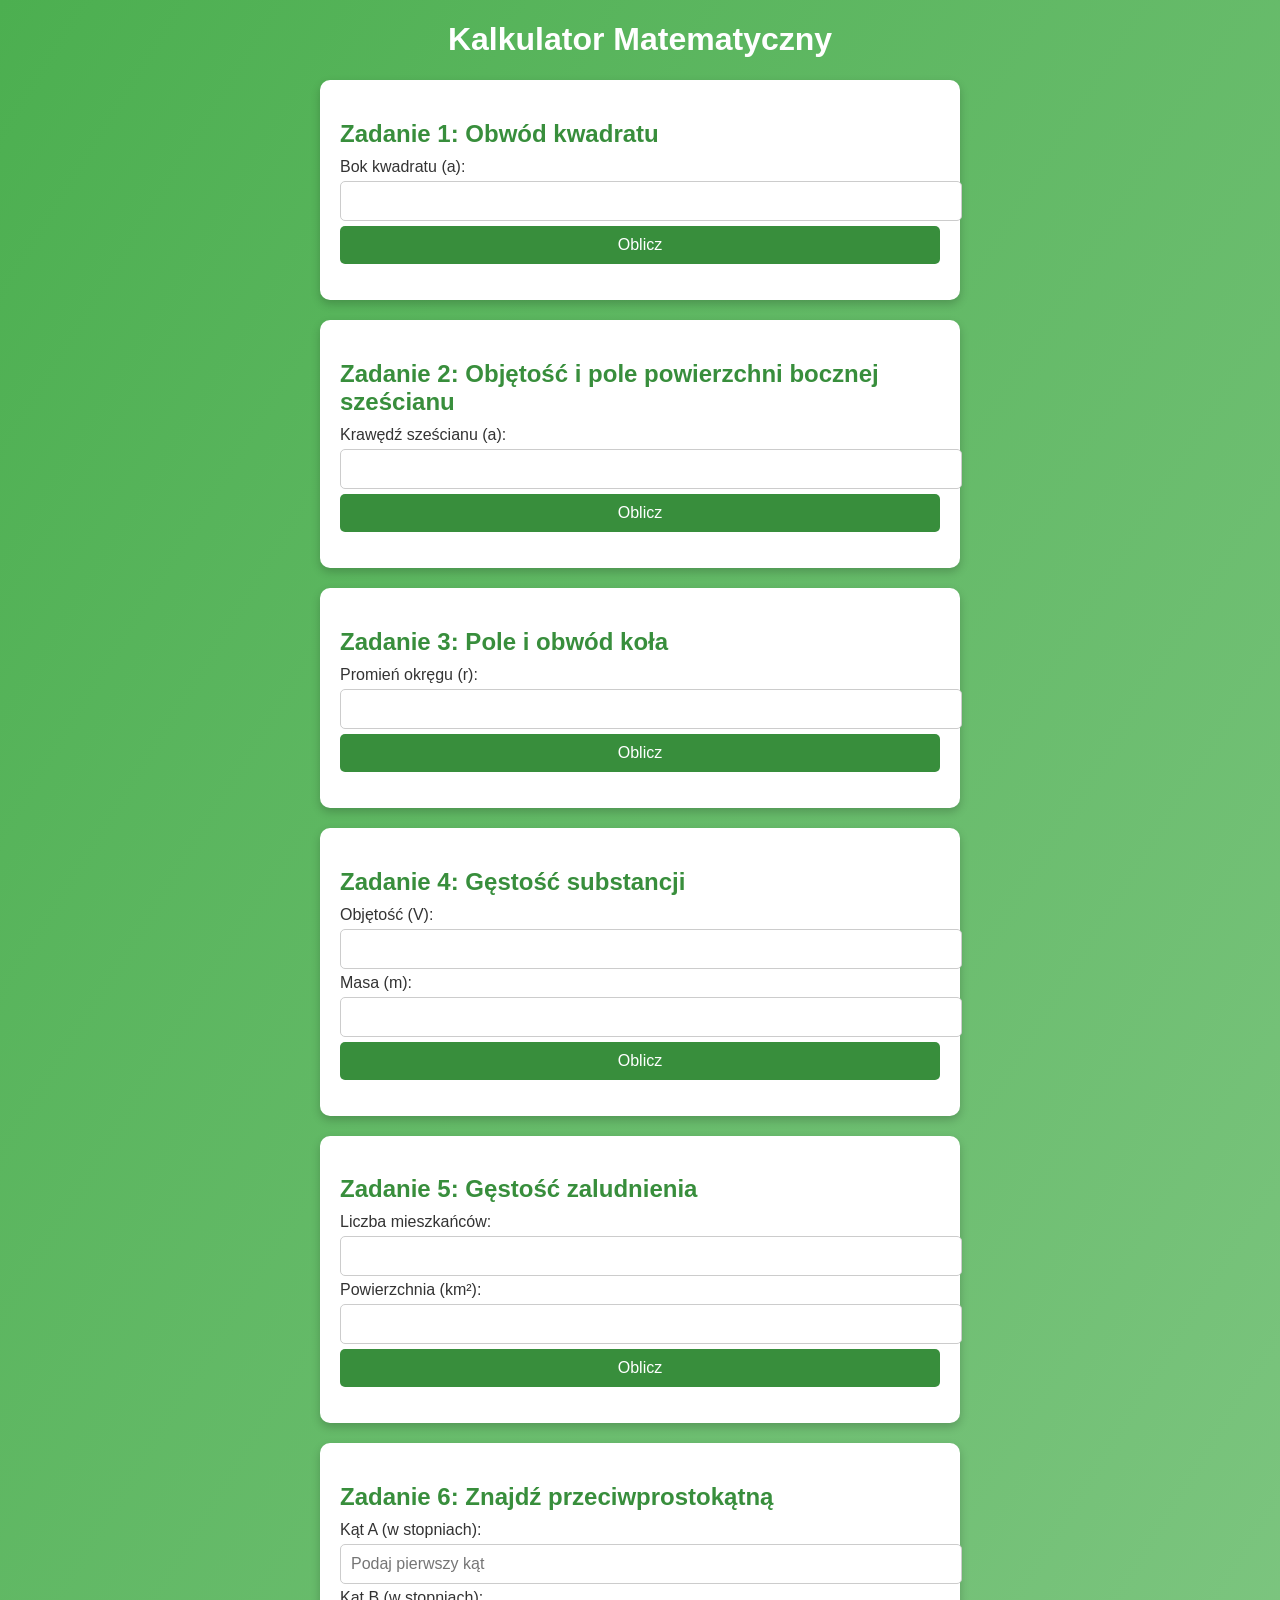
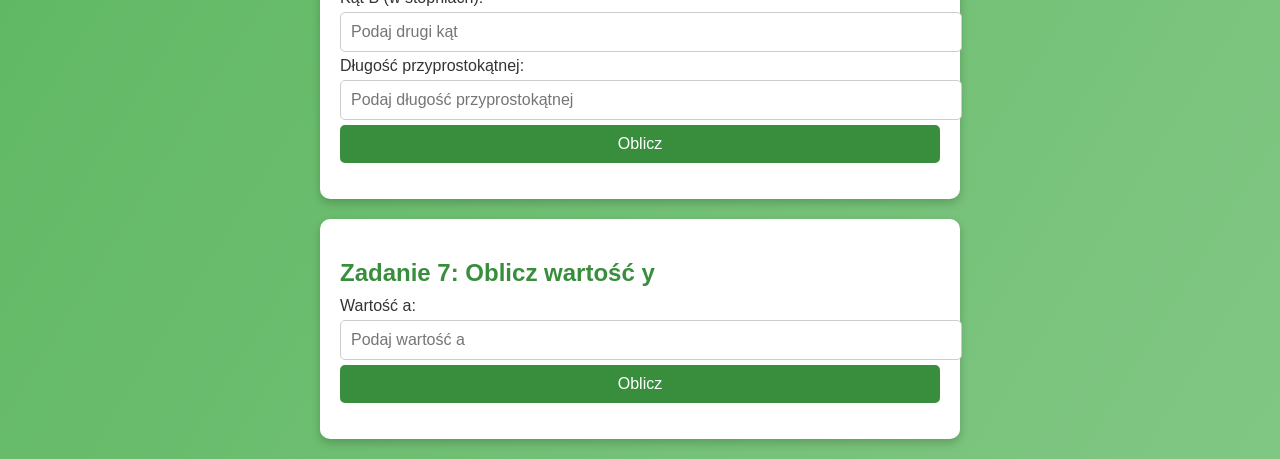
<file: projects/kalkulator/index.html>
<!DOCTYPE html>
<html lang="pl">
<head>
    <meta charset="UTF-8">
    <meta name="viewport" content="width=device-width, initial-scale=1.0">
    <title>Kalkulator Matematyczny</title>
    <style>
        body {
            font-family: 'Arial', sans-serif;
            margin: 0;
            padding: 0;
            background: linear-gradient(to bottom right, #4caf50, #81c784);
            color: #fff;
        }

        header {
            text-align: center;
            padding: 20px;
            background: #388e3c;
            box-shadow: 0 2px 5px rgba(0, 0, 0, 0.3);
        }

        header h1 {
            margin: 0;
            font-size: 2rem;
        }

        .container {
            max-width: 600px;
            margin: 20px auto;
            background: #ffffff;
            color: #333;
            border-radius: 10px;
            box-shadow: 0 4px 10px rgba(0, 0, 0, 0.2);
            padding: 20px;
        }

        h2 {
            font-size: 1.5rem;
            margin-bottom: 10px;
            color: #388e3c;
        }

        label, input, button {
            display: block;
            width: 100%;
            margin: 5px 0;
        }

        input, button {
            padding: 10px;
            font-size: 1rem;
            border: 1px solid #ccc;
            border-radius: 5px;
        }

        button {
            background: #388e3c;
            color: #fff;
            cursor: pointer;
            border: none;
            transition: background 0.3s ease;
        }

        button:hover {
            background: #2e7d32;
        }

        .result {
            margin-top: 10px;
            font-weight: bold;
            color: #2e7d32;
        }
        h1 {
            text-align: center;
        }

        footer {
            text-align: center;
            padding: 10px;
            font-size: 0.9rem;
            color: #e0e0e0;
        }

        @media (max-width: 600px) {
            body {
                font-size: 90%;
            }
            h1 {
                font-size: 1.5rem;
            }
        }
    </style>
</head>
<body>
    
    <h1>Kalkulator Matematyczny</h1>

 
    <div class="container">
        <h2>Zadanie 1: Obwód kwadratu</h2>
        <label for="squareSide">Bok kwadratu (a):</label>
        <input type="number" id="squareSide" step="0.1">
        <button onclick="calculateSquarePerimeter()">Oblicz</button>
        <p class="result" id="squareResult"></p>
    </div>

    
    <div class="container">
        <h2>Zadanie 2: Objętość i pole powierzchni bocznej sześcianu</h2>
        <label for="cubeEdge">Krawędź sześcianu (a):</label>
        <input type="number" id="cubeEdge" step="0.1">
        <button onclick="calculateCube()">Oblicz</button>
        <p class="result" id="cubeResult"></p>
    </div>

    
    <div class="container">
        <h2>Zadanie 3: Pole i obwód koła</h2>
        <label for="circleRadius">Promień okręgu (r):</label>
        <input type="number" id="circleRadius" step="0.1">
        <button onclick="calculateCircle()">Oblicz</button>
        <p class="result" id="circleResult"></p>
    </div>

    
    <div class="container">
        <h2>Zadanie 4: Gęstość substancji</h2>
        <label for="volume">Objętość (V):</label>
        <input type="number" id="volume" step="0.1">
        <label for="mass">Masa (m):</label>
        <input type="number" id="mass" step="0.1">
        <button onclick="calculateDensity()">Oblicz</button>
        <p class="result" id="densityResult"></p>
    </div>


    <div class="container">
        <h2>Zadanie 5: Gęstość zaludnienia</h2>
        <label for="population">Liczba mieszkańców:</label>
        <input type="number" id="population">
        <label for="area">Powierzchnia (km²):</label>
        <input type="number" id="area" step="0.1">
        <button onclick="calculatePopulationDensity()">Oblicz</button>
        <p class="result" id="populationDensityResult"></p>
    </div>
    <div class="container">
        <h2>Zadanie 6: Znajdź przeciwprostokątną</h2>
        <label for="angleA">Kąt A (w stopniach):</label>
        <input type="number" id="angleA" step="0.1" placeholder="Podaj pierwszy kąt">
        <label for="angleB">Kąt B (w stopniach):</label>
        <input type="number" id="angleB" step="0.1" placeholder="Podaj drugi kąt">
        <label for="side">Długość przyprostokątnej:</label>
        <input type="number" id="side" step="0.1" placeholder="Podaj długość przyprostokątnej">
        <button onclick="calculateHypotenuse()">Oblicz</button>
        <p class="result" id="hypotenuseResult"></p>
    </div>

   
    <div class="container">
        <h2>Zadanie 7: Oblicz wartość y</h2>
        <label for="inputA">Wartość a:</label>
        <input type="number" id="inputA" step="0.1" placeholder="Podaj wartość a">
        <button onclick="calculateY()">Oblicz</button>
        <p class="result" id="yResult"></p>
    </div>

    <script>
        function calculateSquarePerimeter() {
            const a = parseFloat(document.getElementById('squareSide').value);
            if (!a || a <= 0) {
                document.getElementById('squareResult').textContent = "Podaj poprawny bok kwadratu.";
                return;
            }
            document.getElementById('squareResult').textContent = `Obwód kwadratu: ${4 * a}`;
        }

        function calculateCube() {
            const a = parseFloat(document.getElementById('cubeEdge').value);
            if (!a || a <= 0) {
                document.getElementById('cubeResult').textContent = "Podaj poprawną długość krawędzi.";
                return;
            }
            const volume = Math.pow(a, 3);
            const surfaceArea = 6 * Math.pow(a, 2);
            document.getElementById('cubeResult').textContent = `Objętość: ${volume}, Pole powierzchni: ${surfaceArea}`;
        }

        function calculateCircle() {
            const r = parseFloat(document.getElementById('circleRadius').value);
            if (!r || r <= 0) {
                document.getElementById('circleResult').textContent = "Podaj poprawny promień.";
                return;
            }
            const circumference = 2 * Math.PI * r;
            const area = Math.PI * Math.pow(r, 2);
            document.getElementById('circleResult').textContent = `Obwód: ${circumference.toFixed(2)}, Pole: ${area.toFixed(2)}`;
        }

        function calculateDensity() {
            const V = parseFloat(document.getElementById('volume').value);
            const m = parseFloat(document.getElementById('mass').value);
            if (!V || V <= 0 || !m || m <= 0) {
                document.getElementById('densityResult').textContent = "Podaj poprawne dane.";
                return;
            }
            document.getElementById('densityResult').textContent = `Gęstość: ${(m / V).toFixed(2)} kg/m³`;
        }

        function calculatePopulationDensity() {
            const population = parseInt(document.getElementById('population').value);
            const area = parseFloat(document.getElementById('area').value);
            if (!population || population <= 0 || !area || area <= 0) {
                document.getElementById('populationDensityResult').textContent = "Podaj poprawne dane.";
                return;
            }
            document.getElementById('populationDensityResult').textContent = `Gęstość zaludnienia: ${(population / area).toFixed(2)} osób/km²`;
        }

        function calculateHypotenuse() {
            const angleA = parseFloat(document.getElementById('angleA').value);
            const angleB = parseFloat(document.getElementById('angleB').value);
            const side = parseFloat(document.getElementById('side').value);

            if (!angleA || !angleB || !side || angleA + angleB >= 90) {
                document.getElementById('hypotenuseResult').textContent = "Podaj poprawne kąty i długość.";
                return;
            }

            const angleC = 90; // Trójkąt prostokątny
            const hypotenuse = side / Math.cos(angleA * Math.PI / 180);
            document.getElementById('hypotenuseResult').textContent = `Przeciwprostokątna: ${hypotenuse.toFixed(2)}`;
        }

        function calculateY() {
            const a = parseFloat(document.getElementById('inputA').value);
            if (!a && a !== 0) {
                document.getElementById('yResult').textContent = "Podaj poprawną wartość a.";
                return;
            }

            const y = (Math.pow(a, 2) + 10) / Math.sqrt(Math.pow(a, 2) + 1);
            document.getElementById('yResult').textContent = `y = ${y.toFixed(2)}`;
        }
    </script>
</body>
</html>
</file>
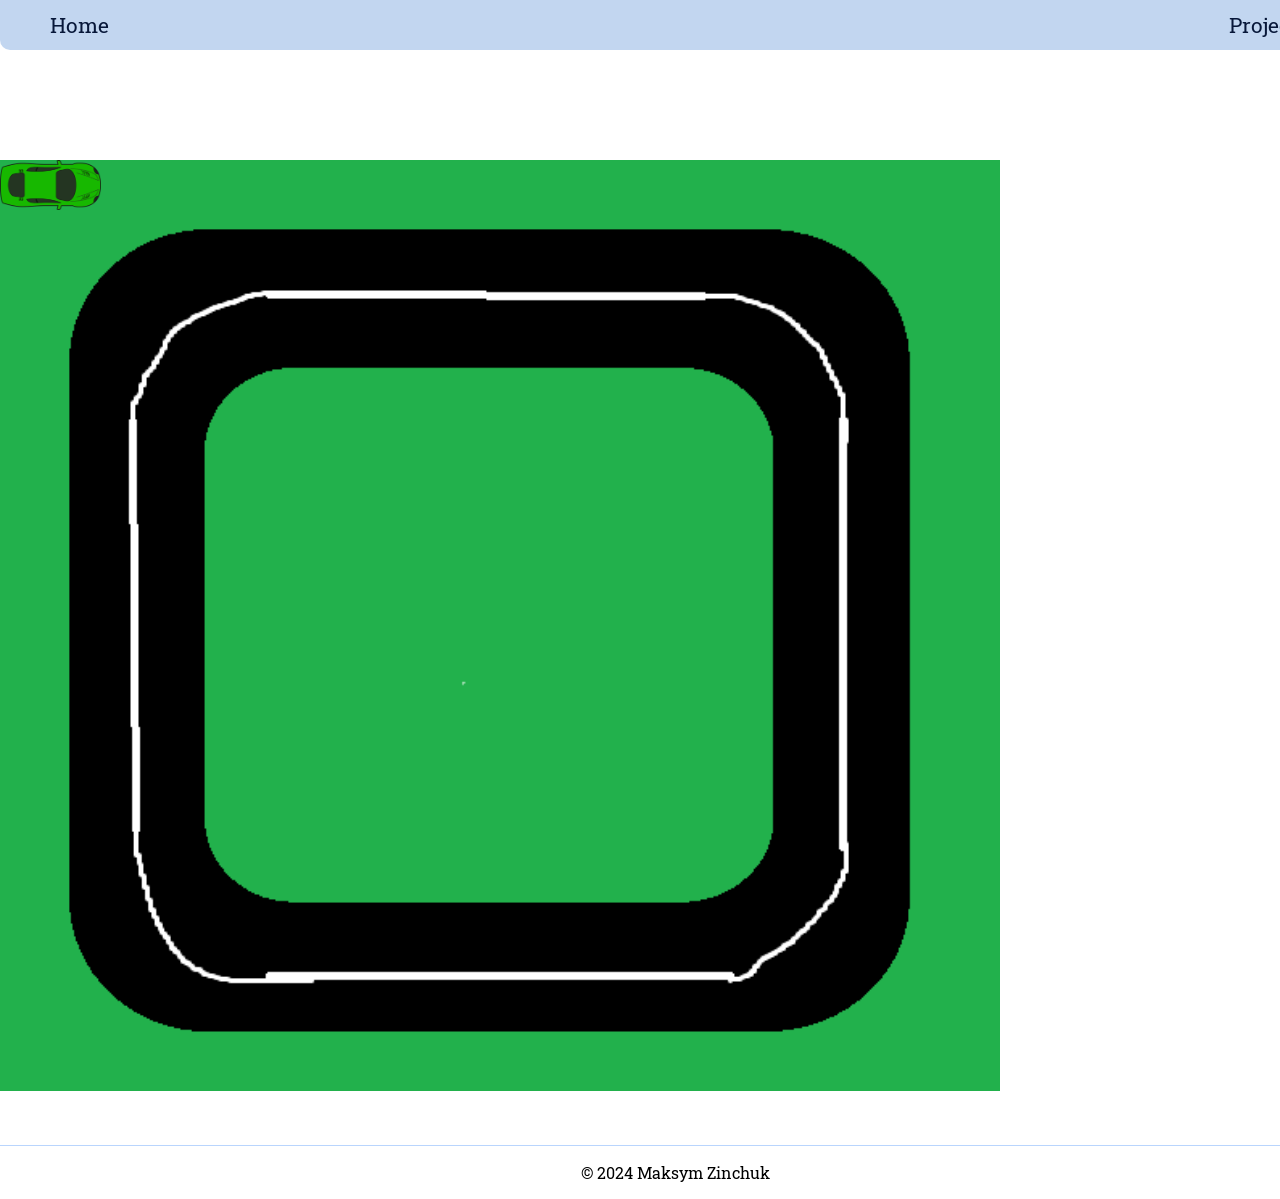
<file: animations/animations.html>
<!DOCTYPE html>
<html lang="en">
<head>
    <meta charset="UTF-8">
    <meta name="viewport" content="width=device-width, initial-scale=1.0">
    <link rel="stylesheet" href="animations.css">
    <link rel="stylesheet" href="../navigation.css">
    <link href="https://fonts.googleapis.com/css2?family=Roboto+Slab:wght@400;700&display=swap" rel="stylesheet">
    <title>Animation Car</title>
</head>

<body>
    <header>
        <nav>
            <ul>
                <li id="home-link"><a href="../index.html">Home</a></li>
                <li><a href="../projects.html">Projects</a></li>
            </ul>
        </nav>
    </header>
    <div>
        <img id="bibi" src="bibi.png" alt="">
    </div>
    <div>
        <img id="daroga" src="daroga.png" alt="">
    </div>
    <footer>
        <div id="d-hr"></div>
        <p>© 2024 Maksym Zinchuk</p>
    </footer>
</body>
</html>
</file>
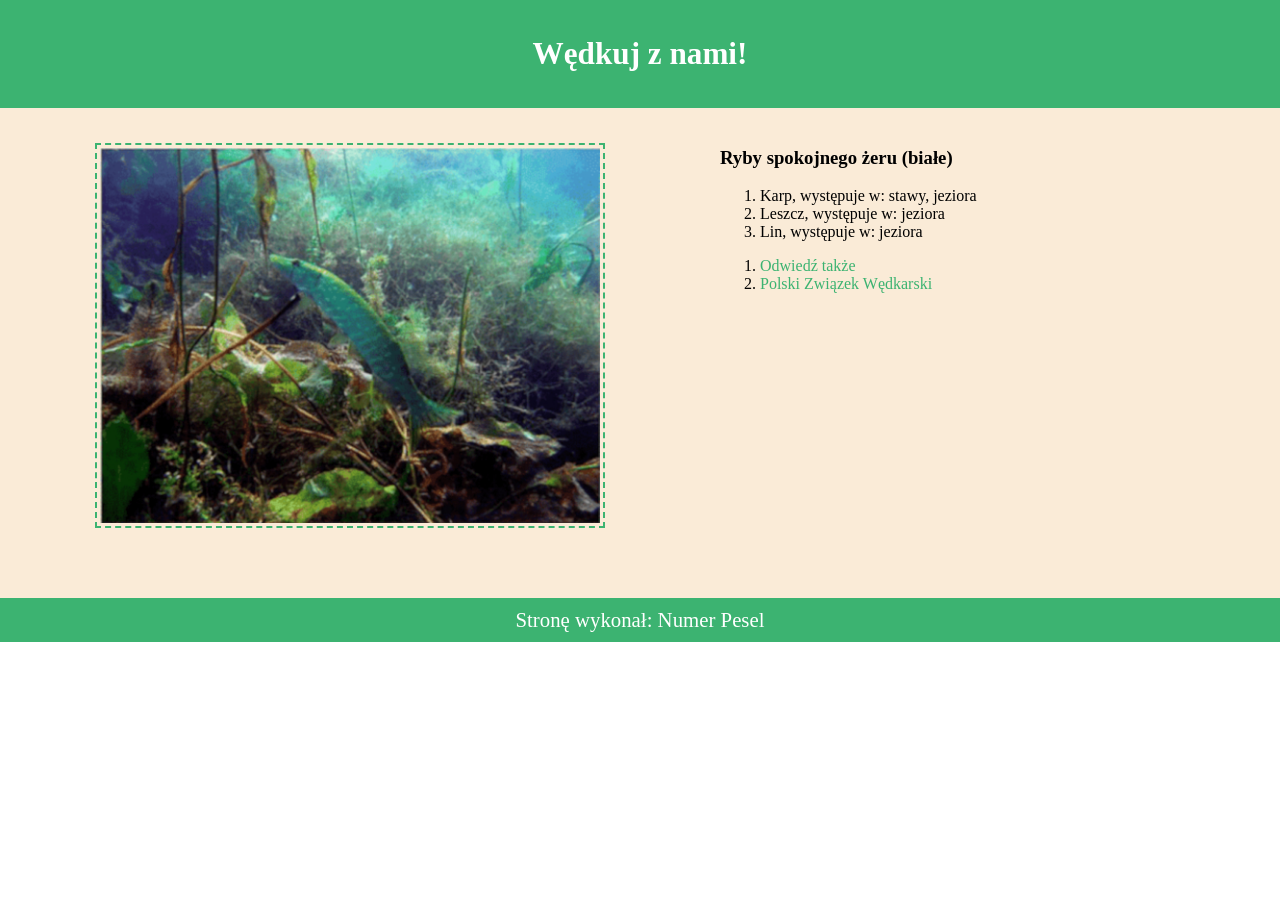
<file: projects/wedkowanie/wedkowanie.html>
<!DOCTYPE html>
<html lang="pl">
<head>
    <meta charset="UTF-8">
    <meta name="viewport" content="width=device-width, initial-scale=1.0">
    <title>Klub wędkowania</title>
    <link rel="stylesheet" href="styl2.css">
</head>
<body>
    <header>
        <h2>Wędkuj z nami!</h2>
    </header>

    <main>
        <section class="blok-lewy">
            <img src="ryba2.jpg" alt="Szczupak">
        </section>

        <section class="blok-prawy">
            <h3>Ryby spokojnego żeru (białe)</h3>
            <ol>
                <li>Karp, występuje w: stawy, jeziora</li>
                <li>Leszcz, występuje w: jeziora</li>
                <li>Lin, występuje w: jeziora</li>
            </ol>
            <ol>
                <li><a href="https://wedkuje.pl/" target="_blank">Odwiedź także</a></li>
                <li><a href="http://www.pzw.org.pl/" target="_blank">Polski Związek Wędkarski</a></li>
            </ol>
        </section>
    </main>

    <footer>
        <p>Stronę wykonał: Numer Pesel</p>
    </footer>
</body>
</html>
</file>
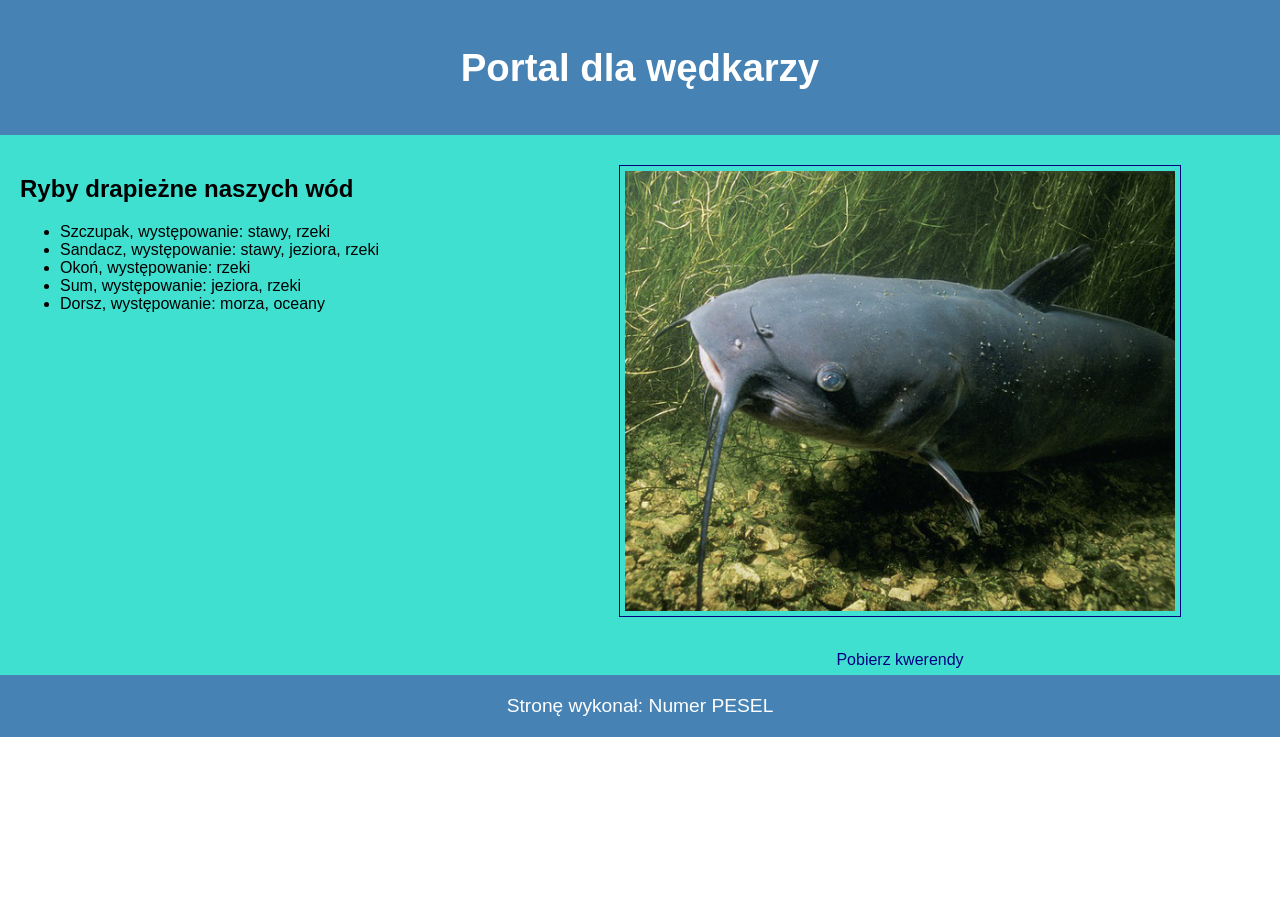
<file: projects/wedkujemy/wedkuj.html>
<!DOCTYPE html>
<html lang="pl">
<head>
    <meta charset="UTF-8">
    <meta name="viewport" content="width=device-width, initial-scale=1.0">
    <title>Wędkujemy</title>
    <link rel="stylesheet" href="styl_1.css">
</head>
<body>
    <header>
        <h1>Portal dla wędkarzy</h1>
    </header>

    <main>
        <section class="blok-lewy">
            <h2>Ryby drapieżne naszych wód</h2>
            <ul>
                <li>Szczupak, występowanie: stawy, rzeki</li>
                <li>Sandacz, występowanie: stawy, jeziora, rzeki</li>
                <li>Okoń, występowanie: rzeki</li>
                <li>Sum, występowanie: jeziora, rzeki</li>
                <li>Dorsz, występowanie: morza, oceany</li>
            </ul>
        </section>

        <section class="blok-prawy">
            <img src="ryba1.jpg" alt="Sum">
            <br>
            <a href="kwerendy.txt">Pobierz kwerendy</a>
        </section>
    </main>

    <footer>
        <p>Stronę wykonał: Numer PESEL</p>
    </footer>
</body>
</html>
</file>
<file: animations/animations.css>
#daroga {
    width: 1000px;
}

#bibi {
    height: 50px;
    position: absolute;
    animation: bibiAnimation 6s linear infinite;
}

@keyframes bibiAnimation {
    0% {
        transform: translate(60px, 130px);
    }   
    25% {
        transform: translate(800px, 130px) rotate(90deg); 
    }
    50% {
        transform: translate(800px, 760px) rotate(180deg);
    }
    75% {
        transform: translate(130px, 800px) rotate(270deg); 
    }
    100% {
        transform: translate(60px, 130px) rotate(360deg); 
    }
}
.sss {
    margin-top: 50px;
    margin-bottom: 100px;
    position: fixed;    
    right: 200px;
    top: 200px;
    transition: all 0.2s;
}

.sss a {
    padding: 20px 70px;
    border-radius: 10px;
    background-color: hsl(61, 92%, 53%);
    color: rgb(93, 94, 95);
    text-decoration: none;
    font-size: 200%;
    font-family: Arial, Helvetica, sans-serif;
    font-weight: bold;
    transition: all 0.3s;
}
.sss a:hover {
    filter: drop-shadow(5px 5px 30px hsl(61, 77%, 67%));
}
.sss:hover {
    transform: scale(1.05);
}
</file>
<file: navigation.css>
body {
    margin: auto;
    width: 1350px;
    font-family: 'Roboto Slab', serif;
}
header {
    margin-bottom: 110px;
}
header nav {
    background-color: #709fdc6c;
    height: 50px;
    border-radius: 0px 0px 10px 10px;
}
header nav ul {
    list-style-type: none; 
    padding: 0;
    margin: 0;
    display: flex; 
}
header nav ul li {
    margin-right: 40px;
    height: 100%;
    margin-top: 11px;
}
header nav ul a {
    color: #071739;
    text-decoration: none;
    font-family: 'Roboto Slab', serif;
    font-size: 130%;
    height: 100%;
    padding: 10px;
    transition: all 0.4s;
}
header nav ul a:hover {
    background-color: #07173934;
    color: white;
}
#home-link {
    margin-right: 1100px;
    margin-left: 40px;
}









footer {
    margin-top: 50px;
    text-align: center;
    color: #000000;
}
#d-hr {
    width: 100%;
    height: 1px;
    background-color: #b9d5fd;
}
</file>
<file: projects/wedkowanie/styl2.css>
body {
    font-family: Garamond, serif;
    margin: 0;
    padding: 0;
}

header, footer {
    background-color: #3CB371;
    color: white;
    padding: 10px;
    font-size: 130%;
    text-align: center;
}

main {
    display: flex;
}

.blok-lewy {
    background-color: #FAEBD7;
    width: 55%;
    height: 450px;
    padding: 20px;
    text-align: center;
}

.blok-prawy {
    background-color: #FAEBD7;
    width: 45%;
    height: 450px;
    padding: 20px;
}

img {
    width: 500px;
    height: auto;
    padding: 3px;
    margin: 15px;
    border: 2px dashed #3CB371;
}

a {
    text-decoration: none;
    color: #3CB371;
}

footer p {
    margin: 0;
}
body {
    font-family: Garamond, serif;
    margin: 0;
    padding: 0;
}

#baner, #stopka {
    background-color: #3CB371;
    color: white;
    text-align: center;
    padding: 10px;
    font-size: 130%;
}

#lewy {
    background-color: #FAEBD7;
    width: 55%;
    height: 450px;
    float: left;
    text-align: center;
}

#lewy img {
    margin: 3px;
    padding: 15px;
    border: 2px dashed #3CB371;
}

#prawy {
    background-color: #FAEBD7;
    width: 45%;
    height: 450px;
    float: left;
    padding: 10px;
}

#prawy h3 {
    margin-bottom: 10px;
}

#prawy ol {
    margin-left: 20px;
}

#stopka {
    clear: both;
}
</file>
<file: projects/wedkujemy/styl_1.css>
body {
    font-family: Verdana, sans-serif;
    margin: 0;
    padding: 0;
}

header, footer {
    background-color: #4682B4;
    color: white;
    padding: 20px;
    font-size: 120%;
    text-align: center;
}

main {
    display: flex;
}

.blok-lewy {
    background-color: #40E0D0;
    width: 40%;
    height: 500px;
    padding: 20px;
}

.blok-prawy {
    background-color: #40E0D0;
    width: 60%;
    height: 500px;
    padding: 20px;
    text-align: center;
}

img {
    width: 550px;
    height: auto;
    padding: 5px;
    margin: 10px;
    border: 1px solid #000080;
}

a {
    display: block;
    margin-top: 20px;
    text-decoration: none;
    color: #000080;
}

footer p {
    margin: 0;
}
</file>
